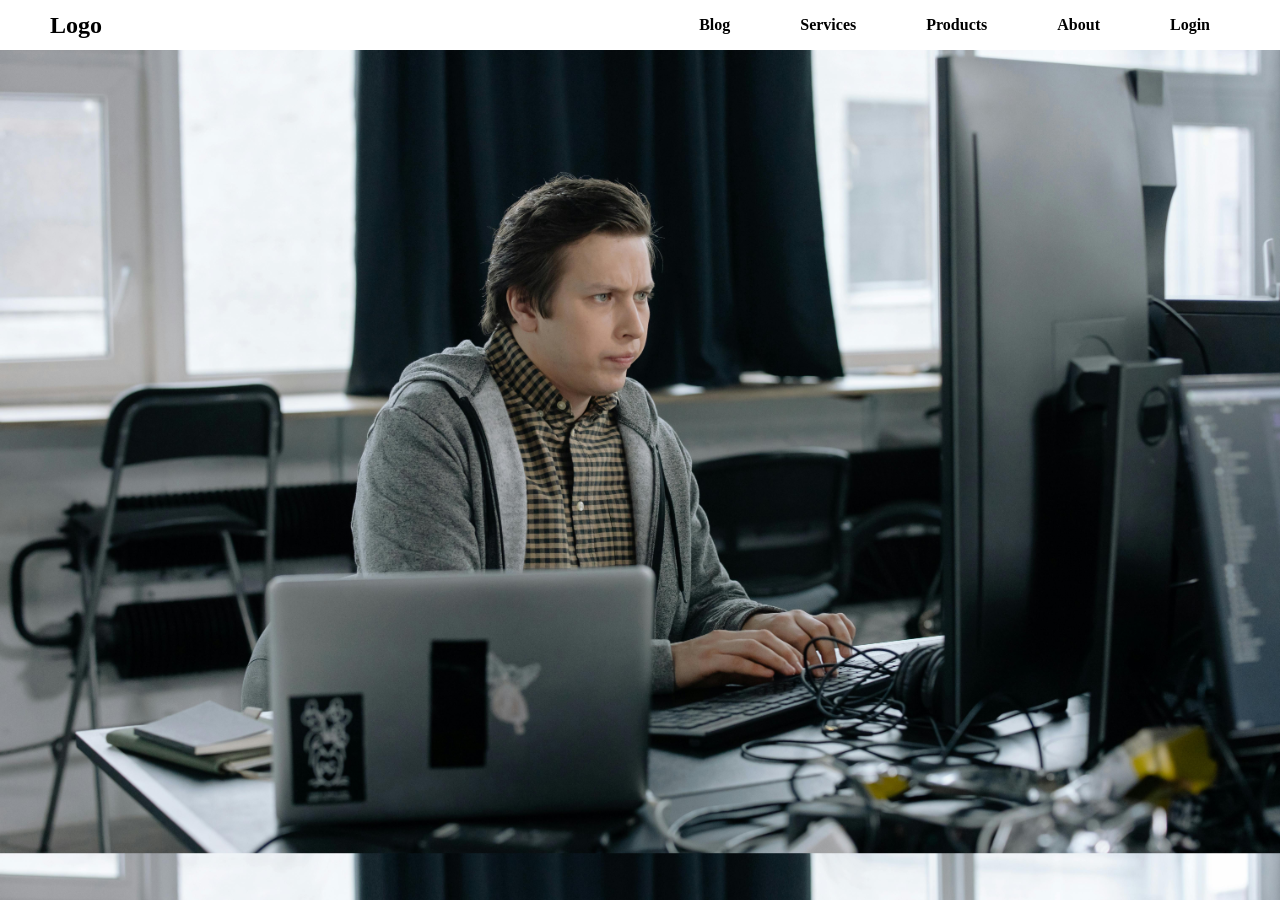
<file: Web Project/proj_3/index.html>
<!DOCTYPE html>
<html lang="en">
<head>
    <meta charset="UTF-8">
    <meta name="viewport" content="width=device-width, initial-scale=1.0">
    <title>Document</title>
    <link rel="stylesheet" href="style.css">
</head>
<body>
    <header>
        <div class="logo"><h2>Logo</h2></div>
        <nav>            
            <ul class="sidebar">
                <li onclick=hideSidebar()><img src="../../icons/icons8-left-arrow-50.png" height="26" viewBox="0  96 960 960" width="26"></li>
                <li>Blog</li>
                <li>Services</li>
                <li>Products</li>
                <li>About</li>
                <li>Login</li>
            </ul>
            <ul>
                <li class="hideOnMobile">Blog</li>
                <li class="hideOnMobile">Services</li>
                <li class="hideOnMobile">Products</li>
                <li class="hideOnMobile">About</li>
                <li class="hideOnMobile">Login</li>
                <li class="menubtn" showSidebar()><img src="../../icons/icons8-menu-50.png" height="26" viewBox="0  96 960 960" width="26"></li>
            </ul>
        </nav>
    </header>

    <script>
        function showSidebar(){
            const sidebar = document.querySelector('.sidebar')
            sidebar.style.display = 'flex'
        }
        function hideSidebar(){
            const sidebar = document.querySelector('.sidebar')
            sidebar.style.display = 'none'
        }
    </script>
</body>
</html>
</file>
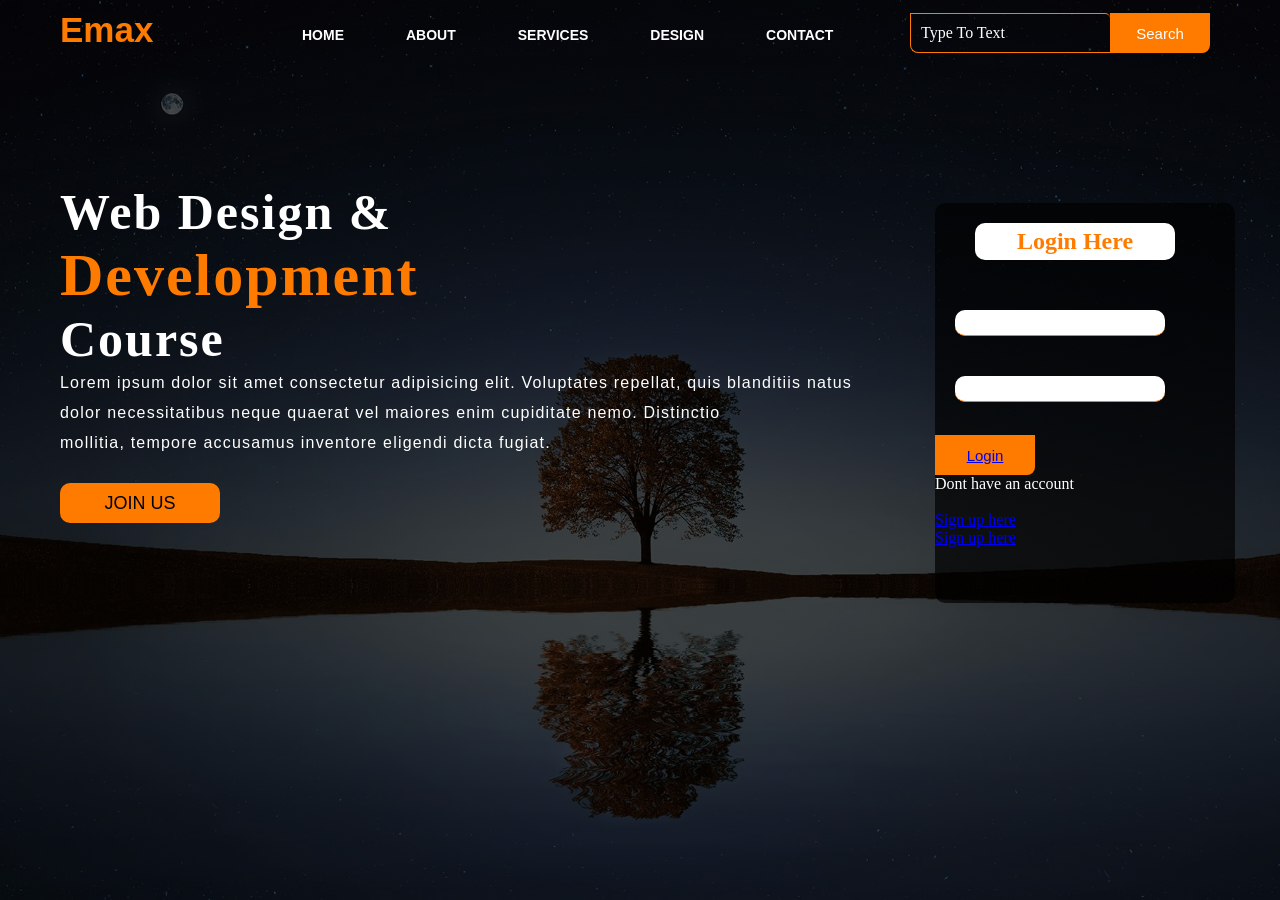
<file: Web Project/project_1/index.html>
<!DOCTYPE html>
<html lang="en">
<head>
    <meta charset="UTF-8">
    <meta name="viewport" content="width=device-width, initial-scale=1.0">
    <title>Webpage Design</title>
    <link rel="stylesheet" href="style.css">
    
</head>
<body>
    <div class="main">
        <div class="navbar">
            <div class="icon">
                <h2 class="logo"> Emax</h2>
            </div>

            <div class="menu">
                <ul>
                    <li><a href="">Home </a></li>
                    <li><a href="">About</a></li>
                    <li><a href="">Services</a></li>
                    <li><a href="">Design</a></li>
                    <li><a href="">Contact</a></li>
                </ul>
            </div>

            <div class="search">
                <input class="srch" type="search" placeholder="Type To Text">
                <a href=""><button class="btn"> Search</button></a>
            </div>
        </div>
        <div class="content">
            <h1>Web Design & <br><span>Development</span> <br>Course</h1>
            <p class="par">Lorem ipsum dolor sit amet consectetur adipisicing elit. Voluptates repellat, quis blanditiis natus <br> dolor necessitatibus neque quaerat vel maiores enim cupiditate nemo. Distinctio <br>mollitia, tempore accusamus inventore eligendi dicta fugiat.</p>

            <button class="cn"><a href="#">JOIN US</a></button>

            <div class="form">
                <h2>Login Here</h2>
                <input type="email" name="email" placeholder="Enter email">
                <input type="password" name="password" placeholder="Enter password">
                <button class="btn"><a href="#">Login</a></button>

                <p class="link">Dont have an account</p><br>
                <a href="#">Sign up here</a>
                <p class="log"></p> <a href="#">Sign up here</a>
            </div>
        </div>
    </div>
</body>
</html>
</file>
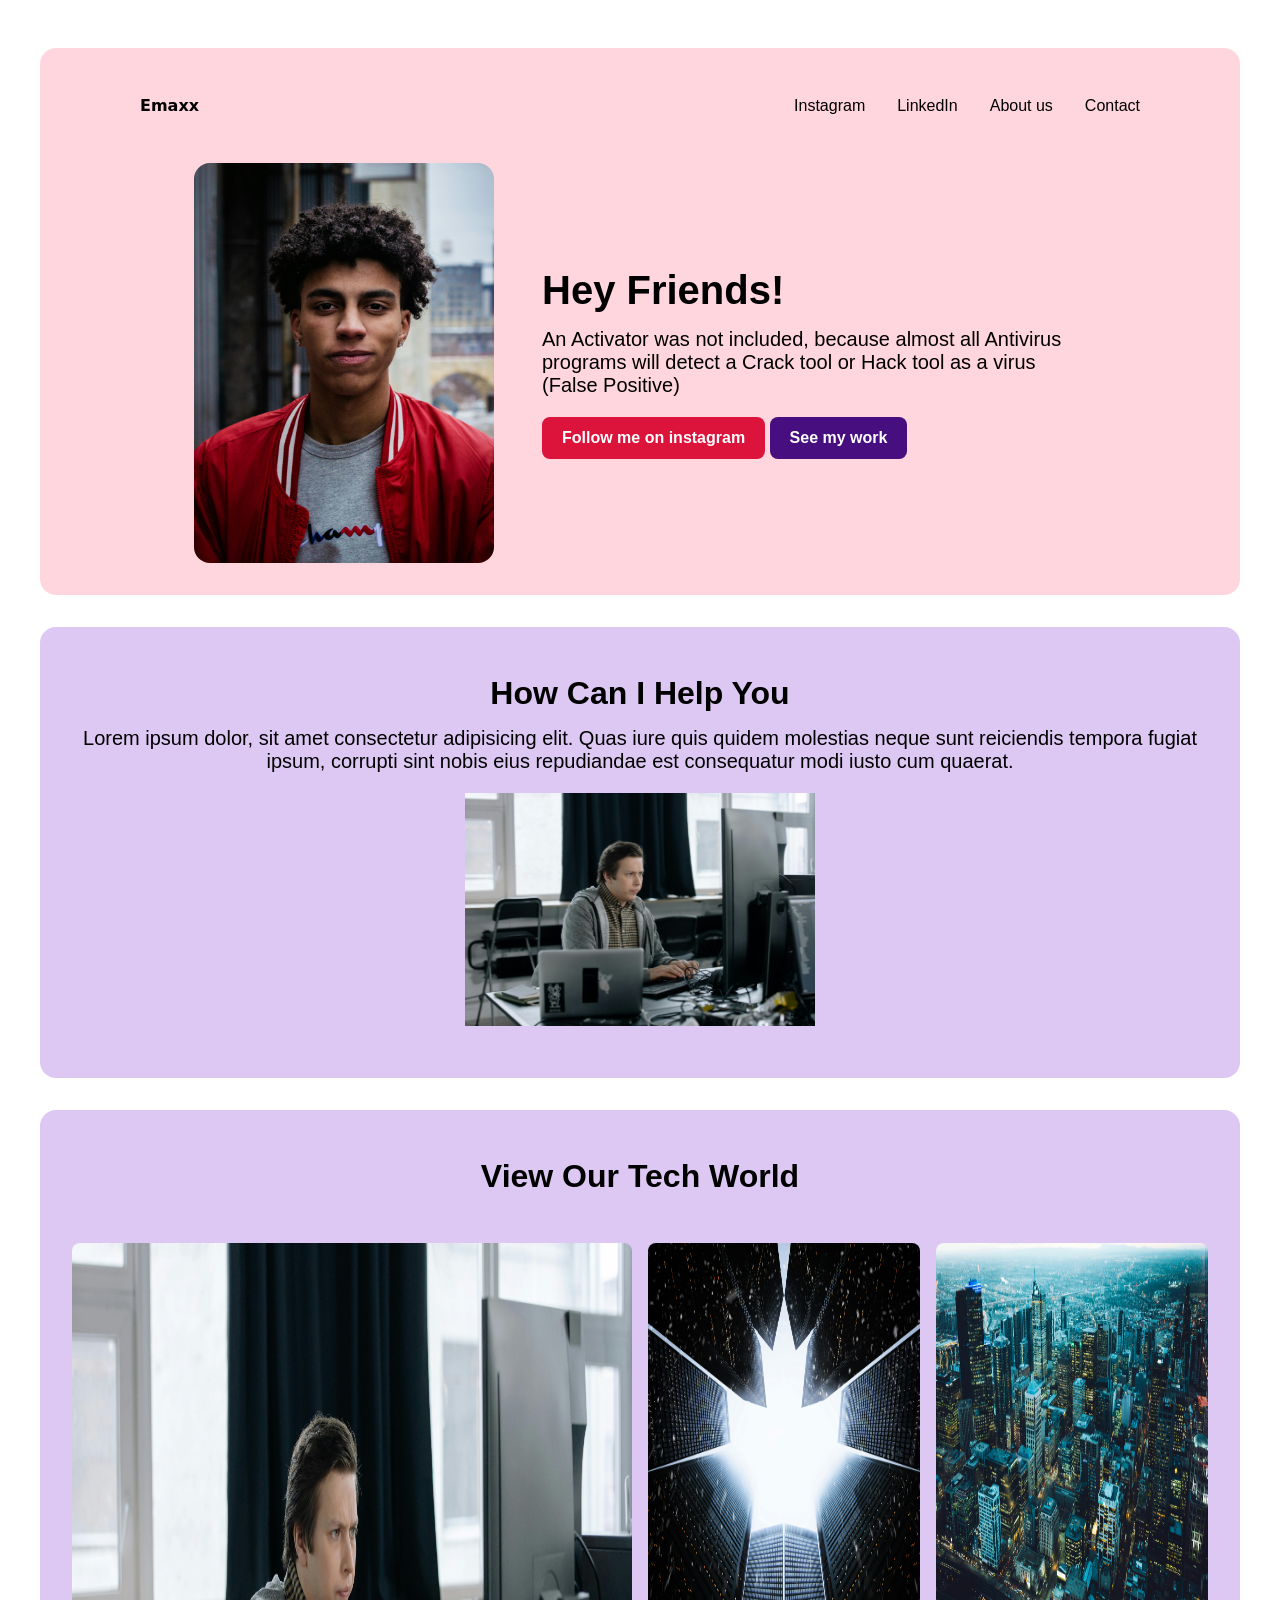
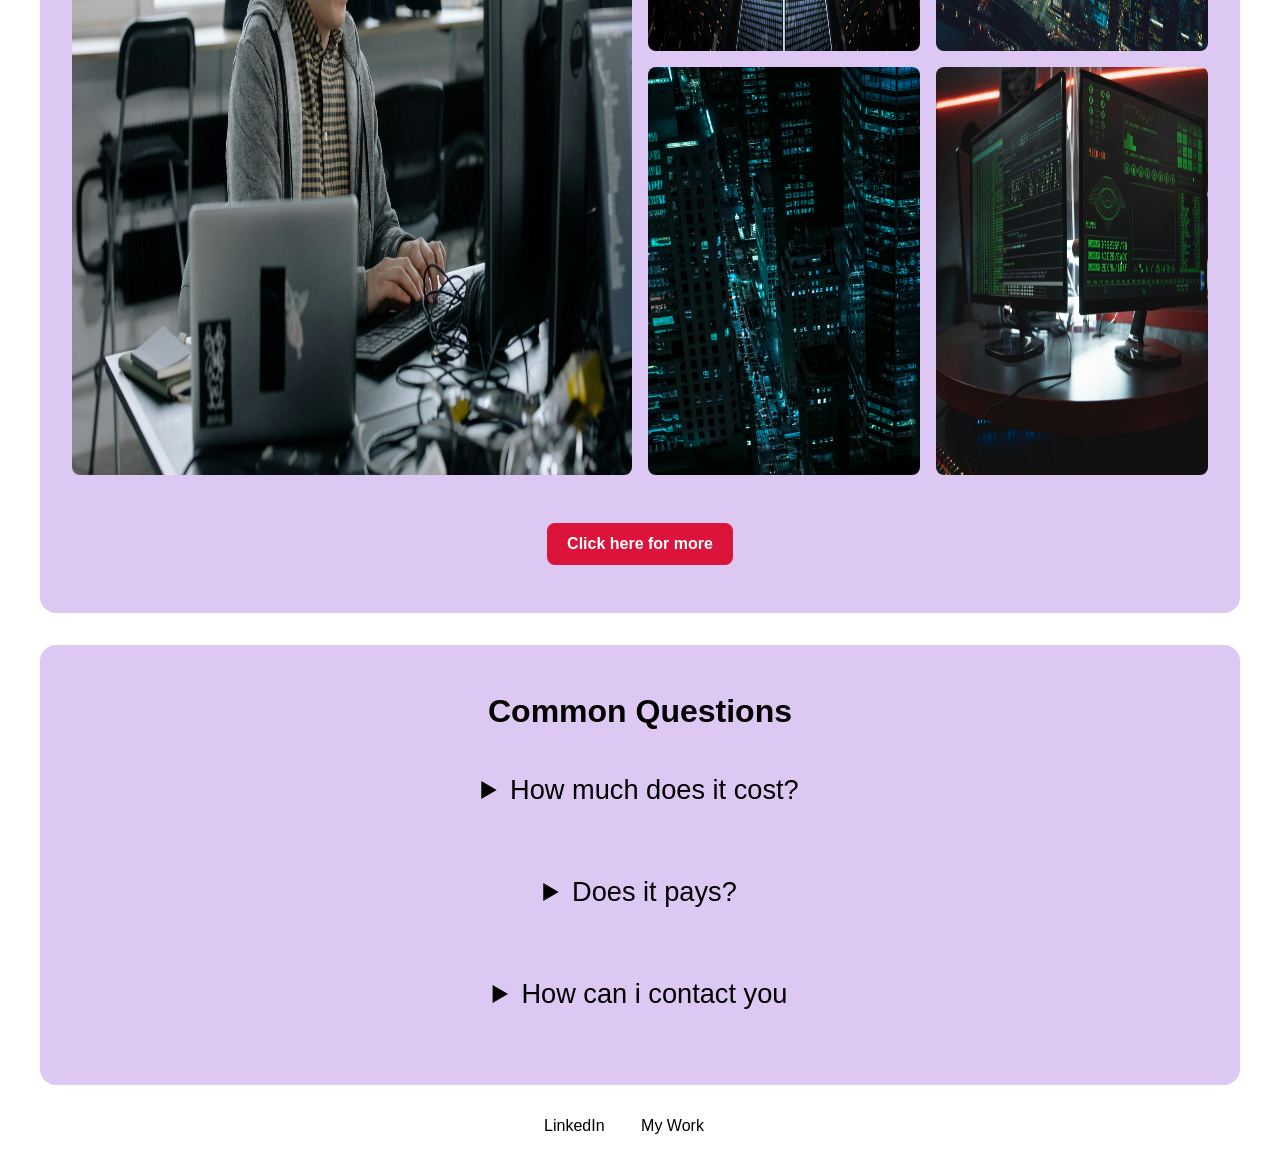
<file: Web Project/project_2/index.html>
<!DOCTYPE html>
<html lang="en">
<head>
    <meta charset="UTF-8">
    <meta name="viewport" content="width=device-width, initial-scale=1.0">
    <title>Document</title>
    <link rel="stylesheet" href="styel.css">
</head>
<body>
    <header>
        <nav>
            <ul>
                <li><a href="index.html">Emaxx</a></li>
                <li><a href="index.html">Instagram</a></li>
                <li><a href="index.html">LinkedIn</a></li>
                <li><a href="index.html">About us</a></li>
                <li><a href="index.html">Contact</a></li>
            </ul>
        </nav>

        <div class="container">
            <img src="../../images/pexels-creationhill-1681010.jpg" height="400px" width="300px">
            <div class="text-container">
                <h1>Hey Friends!</h1>
                <p>An Activator was not included, because almost all Antivirus programs will detect a Crack tool or Hack tool as a virus (False Positive) </p>
                <a href="" class="cta">Follow me on instagram</a>
                <a href="" class="cta_2" >See my work</a>
            </div>
        </div>
    </header>

    <section>
        <div class="flex-container">
            <div class="text-container">
                <h2>How Can I Help You</h2>
                <p>Lorem ipsum dolor, sit amet consectetur adipisicing elit. Quas iure quis quidem molestias neque sunt reiciendis tempora fugiat ipsum, corrupti sint nobis eius repudiandae est consequatur modi iusto cum quaerat.</p>
            </div>
            <img width="350px" src="../../images/pexels-cottonbro-6804595.jpg">
        </div>
    </section>

    <section id="my_work">
        <h2>View Our Tech World</h2>
        <div class="grid-container">
            <img style="grid-area: img-1" src="../../images/pexels-cottonbro-6804595.jpg" alt="">
            <img style="grid-area: img-2" src="../../images/pexels-andre-furtado-43594-370717.jpg" alt="">
            <img style="grid-area: img-3" src="../../images/pexels-maxfrancis-2246476.jpg" alt="">
            <img style="grid-area: img-4" src="../../images/pexels-skyriusmarketing-2129796.jpg" alt="">
            <img style="grid-area: img-5" src="../../images/pexels-tima-miroshnichenko-5380792.jpg" alt="">
        </div>
        <a href="" class="cta">Click here for more</a>
    </section>

    <section>
        <h2>Common Questions</h2>
        <details>
            <summary>How much does it cost?</summary>
            <p>Lorem ipsum dolor sit amet, consectetur adipisicing elit. Cumque in, nam sed possimus sunt similique impedit? Id et debitis laudantium est perferendis cupiditate aliquid minus quam accusantium. Veniam, aperiam quo.</p>
        </details>

        <details>
            <summary>Does it pays?</summary>
            <p>Lorem ipsum dolor sit amet, consectetur adipisicing elit. Cumque in, nam sed possimus sunt similique impedit? Id et debitis laudantium est perferendis cupiditate aliquid minus quam accusantium. Veniam, aperiam quo.</p>
        </details>
        <details>
            <summary>How can i contact you</summary>
            <p>Lorem ipsum dolor sit amet, consectetur adipisicing elit. Cumque in, nam sed possimus sunt similique impedit? Id et debitis laudantium est perferendis cupiditate aliquid minus quam accusantium. Veniam, aperiam quo.</p>
        </details>
    </section>

    <footer>
        <a href="">LinkedIn</a>
        <a href="">My Work</a>
        <a href="mailto:adedayoemmanuel522@gmail.com"></a>
    </footer>
</body>
</html>
</file>
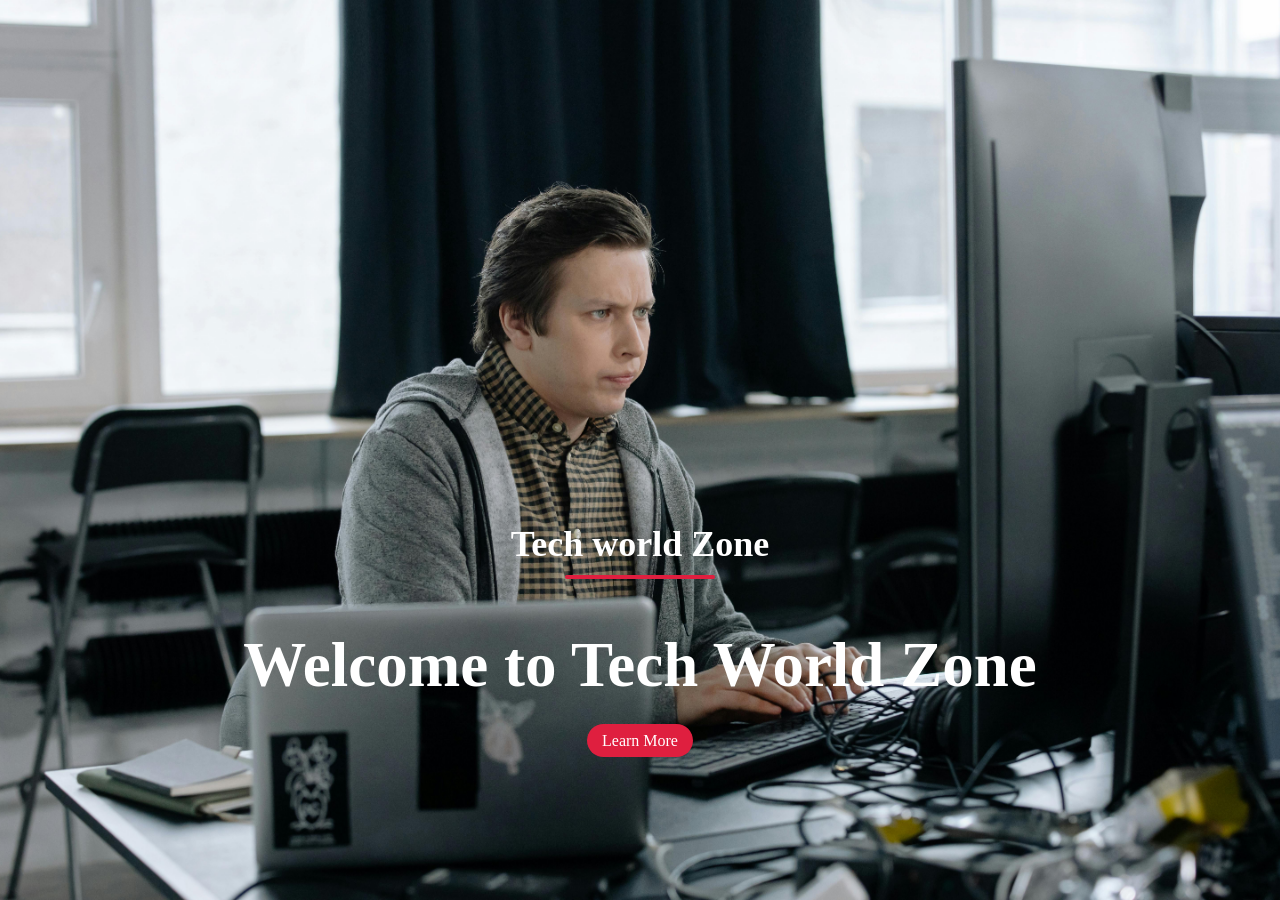
<file: Web Project/proj_3/ass.html>
<!DOCTYPE html>
<html lang="en">
<head>
    <meta charset="UTF-8">
    <meta name="viewport" content="width=device-width, initial-scale=1.0">
    <title>Document</title>
    <link rel="stylesheet" href="ass.css">
</head>
<body>
    <header>
        <div class="head-content">
            <h2>Tech world Zone</h2>
            <div class="line"></div>
            <h1>Welcome to Tech World Zone</h1>
            <a href="#" class="ctn">Learn More</a>
        </div>
    </header>
</body>
</html>
</file>
<file: Web Project/proj_3/style.css>
*{
    margin: 0;
    padding: 0;
    box-sizing: border-box;
}
body{
    background-image: url(../../images/pexels-cottonbro-6804595.jpg);
    background-size: cover;
    background-repeat: none;

}
header{
    background-color: white;
    width: 100%;
    height: 50px;
    display: flex;
    justify-content: space-between;
    align-items: center;
}
.logo{
    color: black;
    font-weight: bolder;
    margin-left: 50px;
}
nav{
    margin-right: 0px;
}
nav ul{
    display: flex;
    align-items: center;
}
ul li{
    list-style: none;
    margin-right: 70px;
    color: black;
    font-weight: bold;
    cursor: pointer;
    transition: 0.5s;
}
ul li:hover{
    background-color: rgb(223, 220, 220);
    padding: 10px 30px;
}
.sidebar{
    position: fixed;
    top: 0;
    right: 0;
    height: 100vh;
    width: 250px;
    z-index: 999;
    background-color: rgba(255, 255, 255,0.2);
    box-shadow: -10px 0 10px rgba(0, 0, 0, 0);
    display: none;
    flex-direction: column;
    align-items: flex-start;
    justify-content: flex-start;
}
.sidebar li{
    width: 100%;
    margin-bottom: 15px;
}
.menubtn{
    display: none;
}
@media(max-width: 800px){
.hideOnMobile{
    display: none;
}
.menubtn{
    display: none;
}
}
@media(max-width: 400px){
.sidebar{
    width: 100%;
}
}
</file>
<file: Web Project/project_1/style.css>
*{
    margin: 0;
    padding: 0;
}

.main{
    width: 100%;
    background: linear-gradient(rgba(0, 0, 0, 0.7)50%, rgba(0, 0, 0, 0.7)50%), url(pexels-pixabay-268533.jpg);
    background-position: center;
    background-size: cover;
    height: 100vh;   
}

.navbar{
    width: 1200px;
    height: 75px;
    margin: auto;
}
.icon{
    width: 200px;
    float: left;
    height: 70px;
}
.logo{
    color: rgb(255, 123, 0);
    font-size: 35px;
    font-family: Arial, Helvetica, sans-serif;
    padding-left: 20px;
    float: left;
    padding-top: 10px;
}
.menu{
    width: 400px;
    float: left;
    height: 70px;
}
ul{
    float: left;
    display: flex;
    justify-content: center;
    align-items: center;
}
ul li{
    list-style: none;
    margin-left: 62px;
    margin-top: 27px;
    font-size: 14px;
}

ul li a{
    text-transform: uppercase;
    text-decoration: none;
    color: white;
    font-family: Arial;
    font-weight: bold;
    transition: 0.2s ease-in-out;
    -webkit-transition: 0.2s ease-in-out;
    -moz-transition: 0.2s ease-in-out;
    -ms-transition: 0.2s ease-in-out;
    -o-transition: 0.2s ease-in-out;
}
ul li a:hover{
    color:rgb(255, 123, 0);
}

.search{
    width: 330px;
    float: left;
    margin-left: 270px;
}

.srch{
    width:200px ;
    height: 40px;
    background: transparent;
    font-family: 'Times New Roman';
    border: 1px solid rgb(255, 123, 0);
    margin-top: 13px;
    color: white;
    border-right: none;
    font-size: 16px;
    float: left;
    padding: 10px;
    border-bottom-left-radius: 8px;
    border-top-right-radius: 5px;
}

.btn{
    width: 100px;
    height: 40px;
    background:rgb(255, 123, 0) ;
    border: 2px solid rgb(255, 123, 0);
    margin-top: 13px;
    color: white;
    font-size: 15px;
    border-bottom-right-radius: 8px;
    border-bottom-right-radius: 8px;
}

.btn:focus{
    outline: none;
}
.srch:focus{
    outline: none;
}

.content{
    width: 1200px;
    height: auto;
    margin: auto;
    color: white;
    position: relative;

}
.content .par{
    padding-left: 20px;
    padding-bottom: 25px;
    font-family: Arial;
    letter-spacing: 1.2px;
    line-height: 30px;

}
.content h1{
    font-family: 'Times New Roman';
    font-size: 50px;
    padding-left: 20px;
    margin-top:9% ;
    letter-spacing: 2px;
}
.content .cn{
    width: 160px;
    height: 40px;
    background:rgb(255, 123, 0);
    border: none;
    margin-bottom: 10px;
    margin-left: 20px;
    cursor: pointer;
    border-radius: 10px;
    font-size: 18px;
    transition: 0.4s ease;
}
.content .cn a{
    text-decoration: none;
    color: black;
    transition: 3s;
}
.cn:hover{
    background-color: white;
}
.content span{
    color: rgb(255, 123, 0);
    font-size: 60px;
}
.content .form{
    position: absolute;
    right: 5px;
    background: linear-gradient(to top, rgba(0,0,0,0.7)50%, rgba(0,0,0,0.7)50%);
    width: 300px;
    border-radius: 10px;
    -webkit-border-radius: 10px;
    -moz-border-radius: 10px;
    -ms-border-radius: 10px;
    -o-border-radius: 10px;
    height: 400px;
    top: 20px;
    display: flex;
    flex-direction: column;
}
.form h2{
    color: rgb(255, 123, 0);
    background-color: white;
    width: 200px;
    padding-top: 5px;
    padding-bottom: 5px;
    border-radius: 10px;
    -webkit-border-radius: 10px;
    -moz-border-radius: 10px;
    -ms-border-radius: 10px;
    -o-border-radius: 10px;
    text-align: center;
    margin-left: 40px;
    margin-top: 20px;
    margin-bottom: 30px;
}
.form input{
    border-top: none;
    border-left: none;
    border-right:none ;
    width: 200px;
    margin: 20px;
    border-bottom:1px solid rgb(255, 123, 0);
    padding: 5px;
    padding-bottom: 5px;
    border-radius: 10px;
    
}
::placeholder{
    color: white;
    /* background: linear-gradient(rgba(0,0,0,0.5)50%, rgba(0,0,0,0.5)50%) */
}
</file>
<file: Web Project/project_2/styel.css>
*{
    margin: 0;
    padding: 0;
    box-sizing: border-box;  
}

html{
    font-family: 'Segoe UI', Tahoma, Geneva, Verdana, sans-serif;
}
body{
    padding: 1em;
}
h1,h2,h3{
    font-family: 'Segoe UI', Tahoma, Geneva, Verdana, sans-serif; 
}
nav{
    margin: 1em auto 3em auto;
    width: min(1000px, 100%);
}
nav ul{
    display: flex;
    align-items: center;
    list-style-type: none;
    gap: 2em;
}
nav li:first-child{
    margin-right: auto;
    font-weight: bold;
    font-family:system-ui, -apple-system, BlinkMacSystemFont, 'Segoe UI', Roboto, Oxygen, Ubuntu, Cantarell, 'Open Sans', 'Helvetica Neue', sans-serif ;
}
nav a{
    text-decoration: none;
    color: black;
    transition: 5s ease-in-out;
    
    
}
nav a:hover{
    text-decoration:underline ;
}
header, section {
    margin: 2em auto;
    width: min(75em, 100%);
    background-color: rgb(255, 214, 222);
    padding: min(2em, 15%);
    border-radius: 1em;
}

.container{
    display: flex;
    justify-content: center;
    align-items: center;
    flex-wrap: wrap;
    gap:3em ;
}
header img{
    max-width: 100%;
    border-radius: 1em;
    object-fit: cover;
    object-position: bottom;
}
.text-container{
    flex: 0 1 34em;
}
h1{
    font-size: 2.5em;
}
.text-container p{
    margin: .75em 0 1em 0;
    font-size: 1.25rem
}

.cta{
    display: inline-block;
    text-decoration: none;
    color: white;
    padding: .75em 1.25em;
    background-color: crimson;
    border-radius: .5em;
    font-weight: 600;
}

.cta_2{
    display: inline-block;
    text-decoration: none;
    color: white;
    padding: .75em 1.25em;
    background-color: rgb(70, 14, 126);
    border-radius: .5em;
    font-weight: 600;
}

section{
    padding: 3em min(2em, 15%);
    background-color: rgb(221, 199, 243);
    text-align: center;
}
h2{
    font-size: 2rem;
}
section p{
    margin-top: 1em;
    font-size: 1.25rem;
}

section#my_work{
    background-color: rgb(221, 199, 243);
}

.grid-container{
    margin-top: 3em;
    margin-bottom: 3em;
    display: grid;
    width: 100%;
    grid-template-columns: repeat(4, 1fr);
    grid-template-rows: 1fr 1fr;
    grid-template-areas: 
    "img-1 img-1 img-2 img-3"
    "img-1 img-1 img-4 img-5";
    gap: 1em;
}
.grid-container img{
    height:100% ;
    width: 100%;
    transition:100ms ease ;
    border-radius: .5em;
}
.grid-container img:hover{
    scale: 1.05;
}
details{
    margin-top: 1em;
    background-color:rgb(221, 199, 243);;
    border-radius: 1em; 
}
details summary{
    padding: 1em;
    font-size: 1.7rem;
    font-family: 'Segoe UI', Tahoma, Geneva, Verdana, sans-serif;
}
details p{
    padding: 0 2em 2em 2em;
}

footer{
    padding-bottom: 1.5em;
    text-align: center;
}
footer a{
    margin: 0 1em;
    text-decoration: none;
    color: black;
}

footer a:hover{
    text-decoration: underline;
}

@media(max-width:988px){
    header{
        text-align: center;
    }

    header .text-container{
        padding-top: 0;
    }
}

@media(max-width: 640px){
    nav li {
        display: none;
    }
    nav li:first-child,
    nav li:last-child {
        display: block;
    }

    header{
        margin-top: 0;
    }
    .cta{
        margin-top: .5em;
        width: 100%;
    }

    .grid-container{
        display: flex;
        flex-direction: column;
    }
    .text-container p{
        font-size: 1rem;
    }
    h2{
        font-size: 1.5rem;
    }
}
</file>
<file: Web Project/proj_3/ass.css>
*{
    margin: 0;
    padding: 0;
}
a{
    text-decoration: none;
    color: black;
}
header{
    width: 100vw;
    height: 100vh;
    background-image: url("../../images/pexels-cottonbro-6804595.jpg");
    background-size: cover;
    background-position: bottom;
    display: flex;
    align-items: flex-end;
    justify-content: center;
}
.head-content{
    color: white;
    text-align: center;
    margin-bottom: 150px;
}
.head-content h2{
    font-size: 4vmin;
}
.line{
    width: 150px;
    height:4px;
    background-color: rgb(223, 31, 63);
    margin: 10px auto;
    border-radius: 5px;
} 
.head-content h1{
    font-size: 7vmin;
    margin-top: 50px;
    margin-bottom: 30px;
}

.ctn{
    padding: 8px 15px;
    background: rgb(223, 31, 63);
    color: white;
    border-radius: 30px;
}g
</file>
